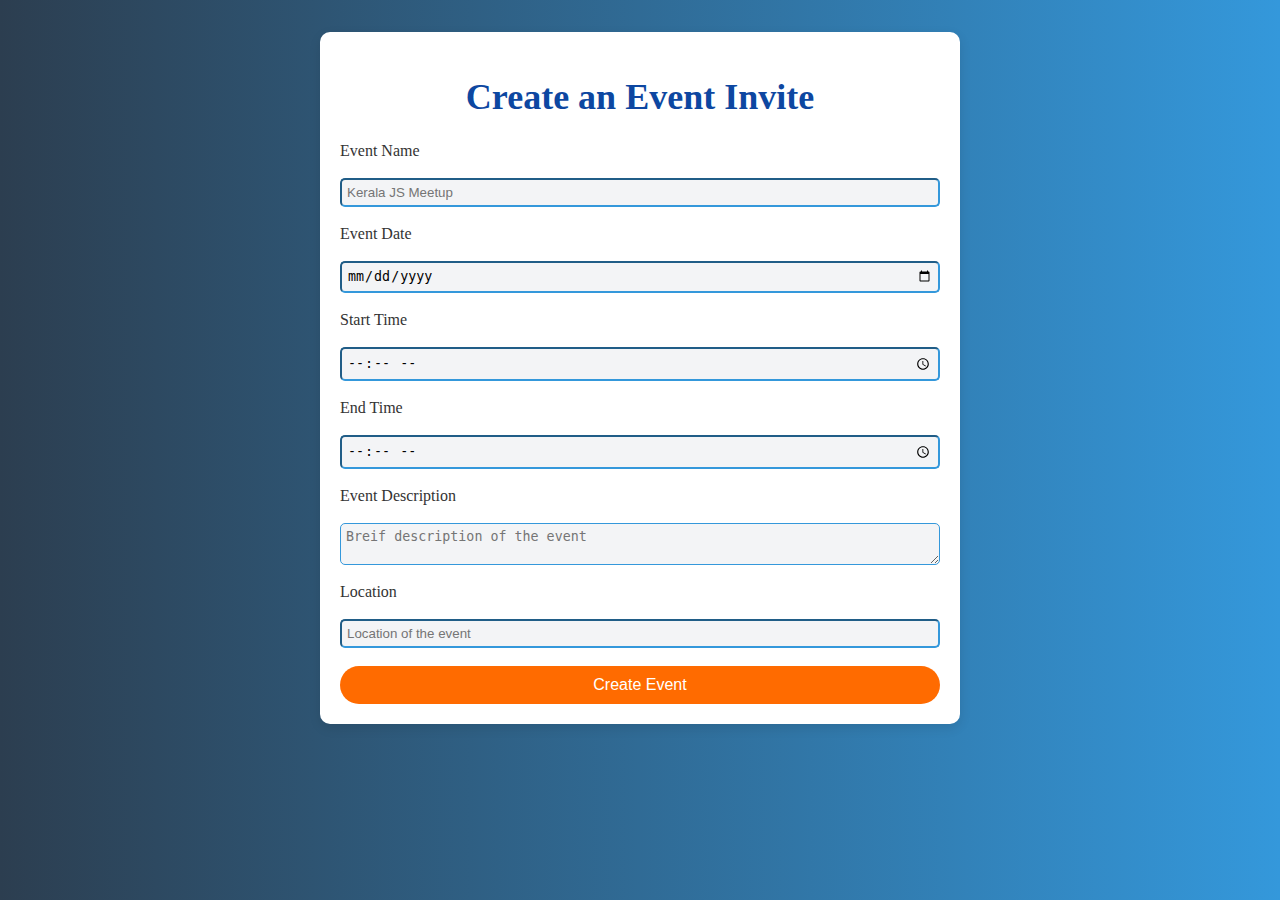
<file: index.html>
<!DOCTYPE html>
<html language="en">
    <head>
        <title>Event Invitation Creator</title>
        <link rel="stylesheet" href="css/style.css">
    </head>
    <body>
        <div class="form-container">
            <h1>Create an Event Invite</h1>
            <form id="event-form" >
                <label for="event-name">Event Name </label><br>
                <input type="text" id="event-name" placeholder="Kerala JS Meetup">
                <br>
                <label for="event-date">Event Date</label><br>
                <input type="date" id="event-date">
                <br>
                <label for="start-time">Start Time</label><br>
                <input type="time" id="start-time">
                <br>
                <label for="end-time">End Time</label><br>
                <input type="time" id="end-time">
                <br>
                <label for="description">Event Description</label><br>
                <textarea rows="2" cols="20" id="description" placeholder="Breif description of the event"></textarea>
                <br>
                <label for="location">Location</label><br>
                <input type="text" id="location" placeholder="Location of the event">
                <br>
                <button type="submit" id="submit-button">Create Event</button>
                
            </form>
        </div>
        <!-- Modal HTML structure -->
        <div id="error-modal" style="display: none;">
            <div id="error-modal-content">
                <button id="close-modal"> &times;</button>
                <p id="error-text">Please fill in all fields</p>
            </div>
        </div>
    </body>
    <script src="js/script.js"></script>
</html>
</file>
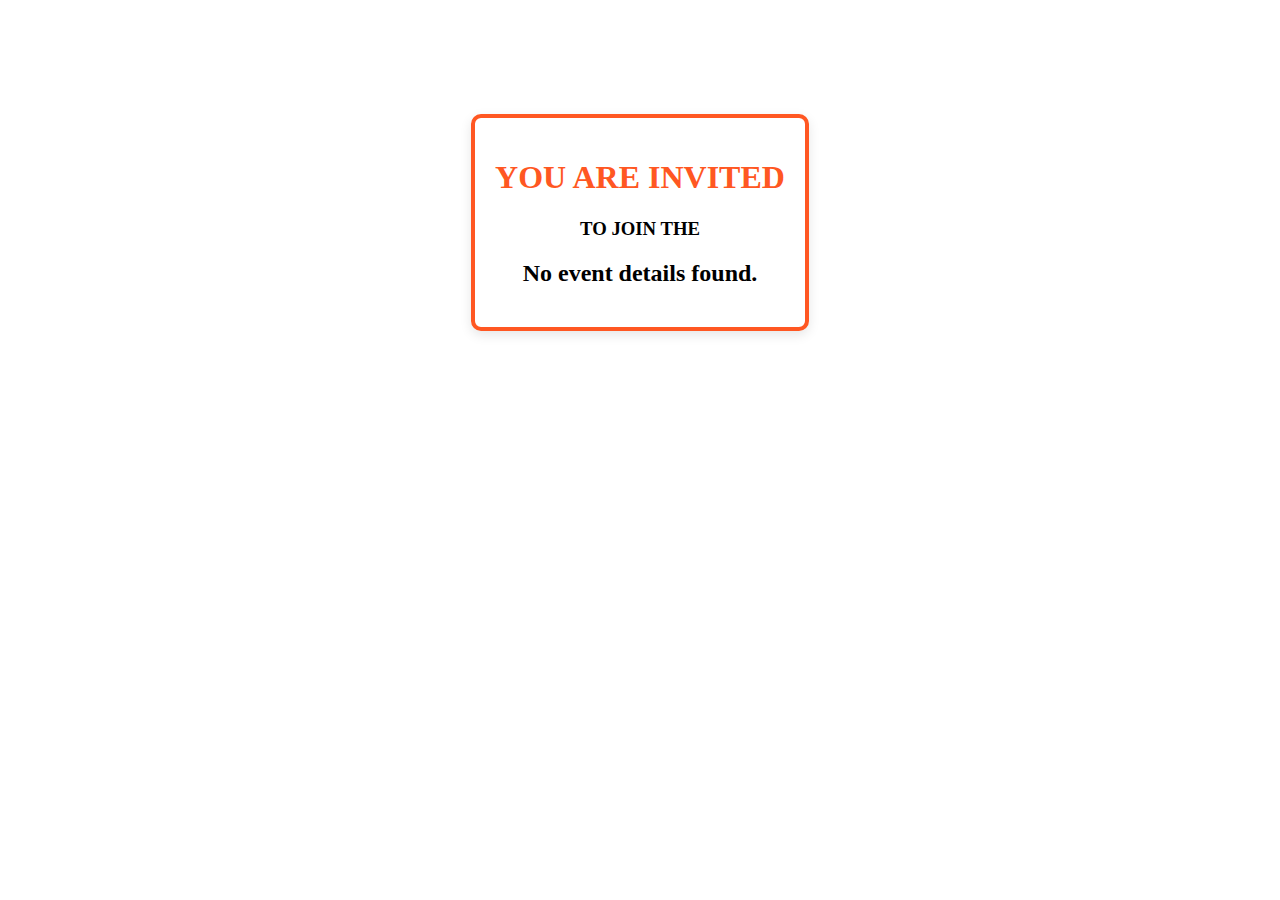
<file: inviteCard.html>
<!DOCTYPE html>
<html language="en">
    <head>
        <title>Event Invitation</title>
        <link rel="stylesheet" href="css/invite-card-style.css">
    </head>
    <body>
        <div class="invite-card-container">
                <h1>YOU ARE INVITED</h1>
                <h3>TO JOIN THE</h3>
                <h2 id="event-name-display"></h2>
                <p id="event-date-display" class="date"></p>
                <p id="event-time-display"></p>
                <p id="event-location-display"></p>
                <p id="event-description-display"></p>
        </div>
        <script src="js/script.js"></script>
    </body>
</html>
</file>
<file: css/style.css>
body {
    background-image: linear-gradient(to right,#2c3e50,#3498db);
    color: #333;
    display: flex;
    justify-content: center;
    margin-top: 2.5%;
}

.form-container {
    width: 100%;
    max-width: 600px; 
    padding: 20px;
    background-color: white; 
    border-radius: 10px; 
    box-shadow: 0px 4px 12px rgba(0, 0, 0, 0.1);
}

h1 {
    font-size: 36px; 
    font-weight: bold; 
    color: #0d47a1;
    text-align: center;
}
h3{
    text-align: center;
}

input, textarea{
    padding: 5px;
    border-radius: 5px;
    background-color: #f3f4f6;
    border-color: #3498db;
}

input:focus, textarea:focus {
    border-color: #ff5722;
    outline: none; 
}

button{
    padding: 10px 30px;
    background-color: #ff6b00;
    color: white;
    font-size: 16px;
    border: none;
    border-radius: 25px; 
}
form {
    display: flex;
    flex-direction: column;
}

#error-modal {
    position: fixed;
    top: 0;
    left: 0;
    width: 100%;
    height: 100%;
    background-color: rgba(0, 0, 0, 0.5);
    display: flex;
    justify-content: center;
    align-items: center;
}

#error-modal-content {
    background-image: linear-gradient(to right, rgb(13, 125, 177), rgb(142, 36, 203));
    color: #ffffff;
    padding: 20px;
    text-align: center;
    box-shadow: 0px 4px 8px rgba(0, 0, 0, 0.2);
    border-radius: 10px;
    width: 30%;
    max-width: 400px;
}

#close-modal {
    font-size: 30px;
    color:#ff6b00;
    border: none;
    background: none;
    cursor: pointer;
}
</file>
<file: css/invite-card-style.css>
body {
    display: flex;
    justify-content: center;
    margin-top: 5%;
}

.invite-card-container {
    max-width: 800px; 
    margin: 50px auto; 
    padding: 20px;
    background-color: white; 
    border-radius: 10px; 
    border: 4px solid #ff5722;
    box-shadow: 0px 4px 12px rgba(0, 0, 0, 0.1);
}

h1 {
    color: #ff5722;
    text-align: center;
}
h3,h2{
    text-align: center; 
}

.date{
    color: #ff5722;
    font-weight: 1000;
}
</file>
